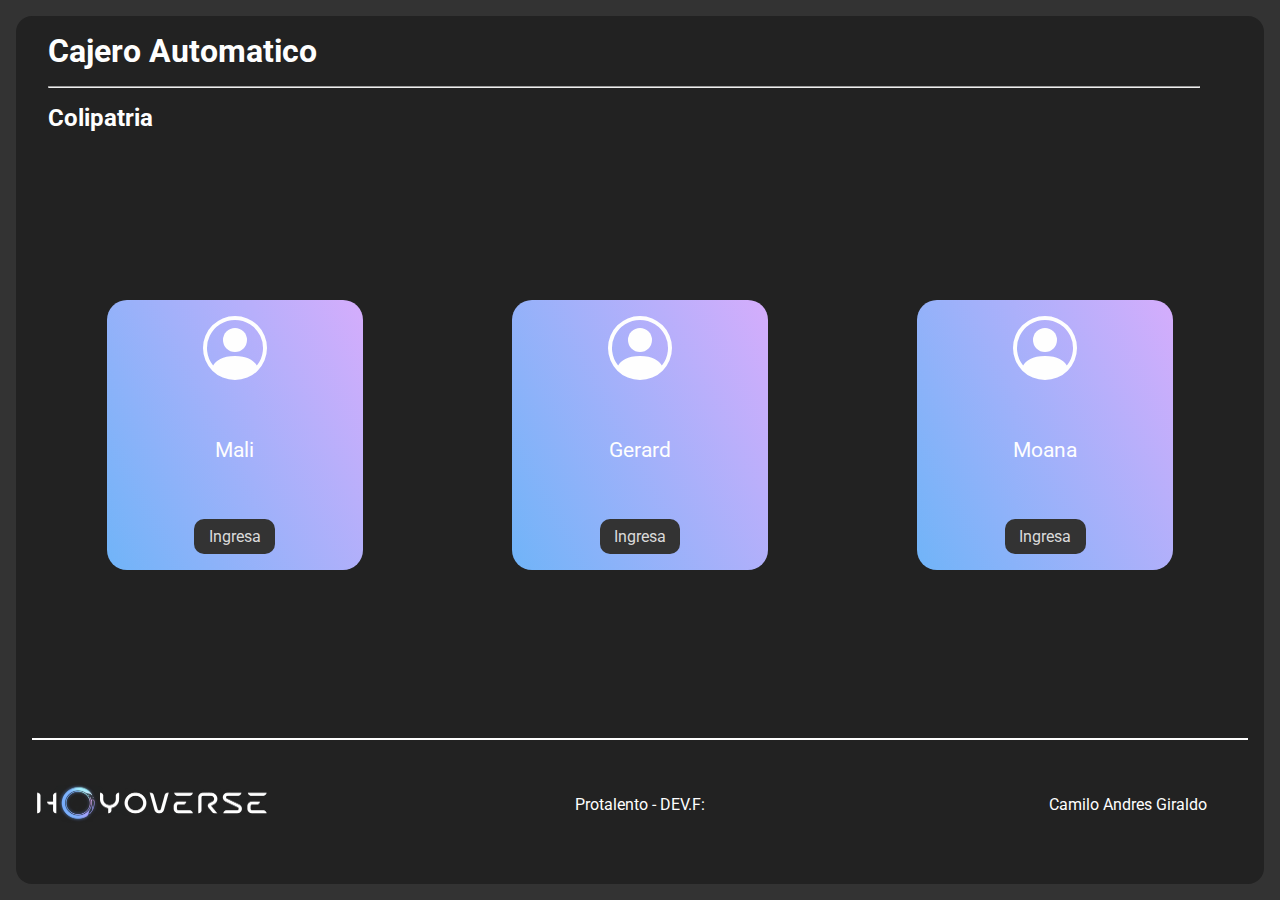
<file: index.html>
<!DOCTYPE html>
<html lang="en">

<head>
    <meta charset="UTF-8">
    <meta name="viewport" content="width=device-width, initial-scale=1.0">
    <title>Cajero</title>
    <link rel="stylesheet" href="css/style.css">
</head>

<body>
    <div class="container">
        <header>
            <h1>Cajero Automatico</h1>
            <hr class="linea">
            <h2>Colipatria</h2>
        </header>

        <main class="root">
            <div class="usuarios">
                <svg xmlns="http://www.w3.org/2000/svg" fill="currentColor" class="icono" viewBox="0 0 16 16">
                    <path d="M11 6a3 3 0 1 1-6 0 3 3 0 0 1 6 0z" />
                    <path fill-rule="evenodd"
                        d="M0 8a8 8 0 1 1 16 0A8 8 0 0 1 0 8zm8-7a7 7 0 0 0-5.468 11.37C3.242 11.226 4.805 10 8 10s4.757 1.225 5.468 2.37A7 7 0 0 0 8 1z" />
                </svg>
                <p class="usuario1"></p>
                <button onclick="openModal(1)">Ingresa</button>
            </div>
            <div class="usuarios">
                <svg xmlns="http://www.w3.org/2000/svg" fill="currentColor" class="icono" viewBox="0 0 16 16">
                    <path d="M11 6a3 3 0 1 1-6 0 3 3 0 0 1 6 0z" />
                    <path fill-rule="evenodd"
                        d="M0 8a8 8 0 1 1 16 0A8 8 0 0 1 0 8zm8-7a7 7 0 0 0-5.468 11.37C3.242 11.226 4.805 10 8 10s4.757 1.225 5.468 2.37A7 7 0 0 0 8 1z" />
                </svg>
                <p class="usuario2"></p>
                <button onclick="openModal(2)">Ingresa</button>
            </div>
            <div class="usuarios">
                <svg xmlns="http://www.w3.org/2000/svg" fill="currentColor" class="icono" viewBox="0 0 16 16">
                    <path d="M11 6a3 3 0 1 1-6 0 3 3 0 0 1 6 0z" />
                    <path fill-rule="evenodd"
                        d="M0 8a8 8 0 1 1 16 0A8 8 0 0 1 0 8zm8-7a7 7 0 0 0-5.468 11.37C3.242 11.226 4.805 10 8 10s4.757 1.225 5.468 2.37A7 7 0 0 0 8 1z" />
                </svg>
                <p class="usuario3"></p>
                <button onclick="openModal(3)">Ingresa</button>
            </div>


            <div id="modal" class="modal">
                <div class="modal-content">
                    <h2 id="usuarioElegido"></h2>

                    <form id="formulario" onsubmit="handleSubmit(event)">
                        <label>Contraseña: </label>
                        <input type="text" id="clave" />

                        <button type="submit">Enviar</button>
                    </form>

                    <button class="closeModal" onclick="closeModal('usuarioElegido')">CERRAR</button>

                </div>
            </div>
        </main>

        <footer>
            <img src="img/HoYoverse-Logo bl.png" alt="">
            <p>Protalento - DEV.F:</p>
            <p>Camilo Andres Giraldo</p>
        </footer>
    </div>

    <script src="js/script.js"></script>
</body>

</html>
</file>
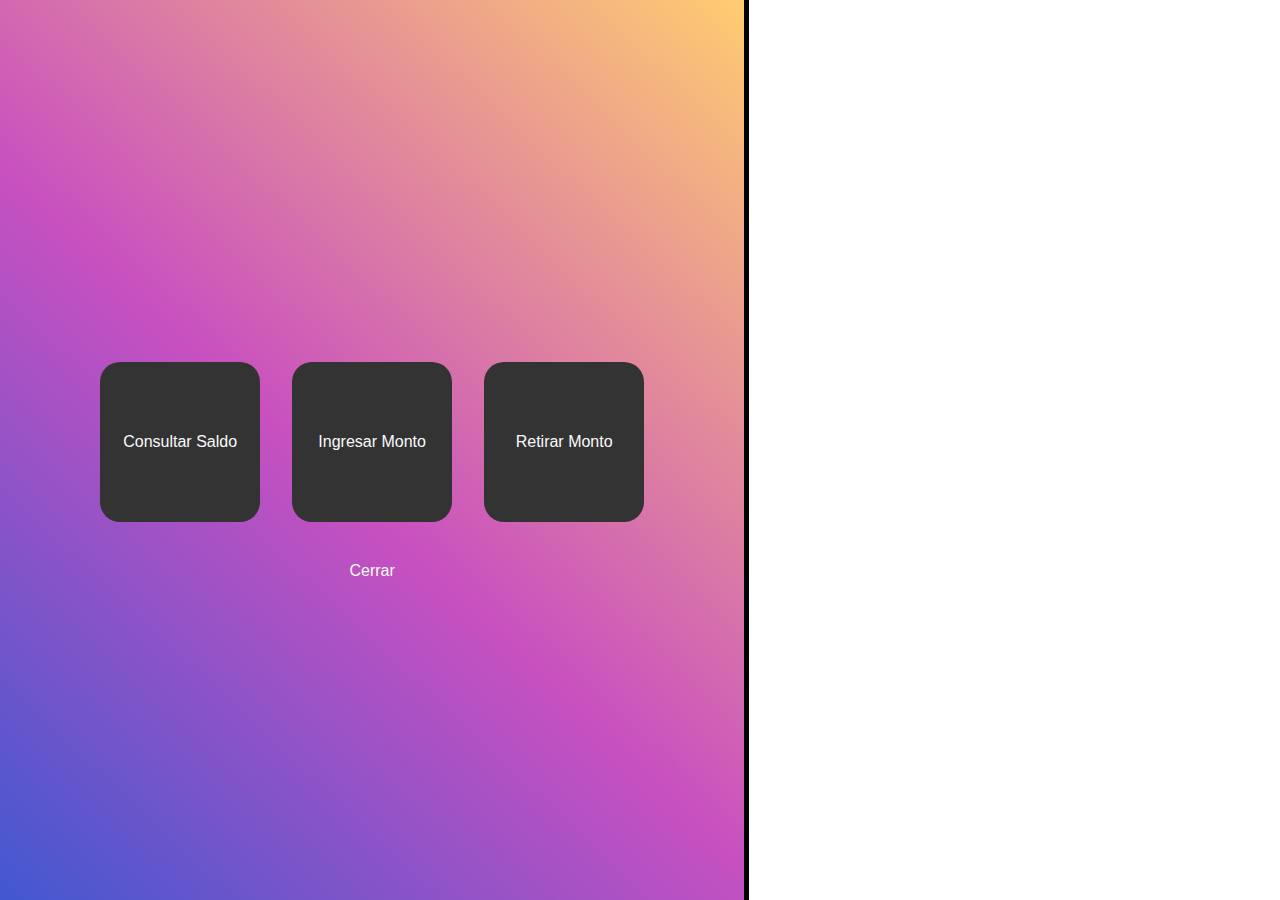
<file: usuario.html>
<!DOCTYPE html>
<html lang="en">

<head>
    <meta charset="UTF-8">
    <meta name="viewport" content="width=device-width, initial-scale=1.0">
    <title>Usuario</title>
    <link rel="stylesheet" href="css/styleUse.css">
</head>

<body>
    <div class="contenedor">

        <div class="botones">
            <h2 id="pagUsuario"></h2>
            <div>
                <button onclick="consultar()">Consultar Saldo</button>
                <button onclick="ingresar()">Ingresar Monto</button>
                <button onclick="retirar()">Retirar Monto</button>
            </div>
            <button onclick="cerrar()" class="cerrar">Cerrar</button>
        </div>

        <div class="resultados">
            <div id="mostrarDatos">
                <p>El saldo en tu cuenta es de: </p>
                <span id="mostrarSaldo"></span>
            </div>

            <div id="ingresarDatos">
                <h3 id="opcion"></h3>
                <form id="formulario" onsubmit="calcular(event)">
                    <label>Digite la cantidad: </label>
                    <input type="text" id="dineroIngresar" />

                    <button type="submit">Enviar</button>
                </form>
                <span id="mostrarIngreso"></span>
                <span id="mostrarTotal"></span>
            </div>

        </div>
    </div>



    <script src="js/script2.js"></script>
</body>

</html>
</file>
<file: css/style.css>
@import url('https://fonts.googleapis.com/css2?family=Roboto:wght@300;400;500&display=swap');

* {
    box-sizing: border-box;
    padding: 0;
    margin: 0;
    font-family: 'Roboto', sans-serif;
}

body {
    padding: 1rem;
    background-color: #333;
    height: 100vh;
}

.container {
    background-color: #222222;
    color: #fefefe;
    padding: 1rem;
    border-radius: 1rem;
    height: 100%;
    display: flex;
    flex-direction: column;
    justify-content: space-between;
}

header {
    display: flex;
    flex-direction: column;
    justify-content: center;
    padding-left: 1rem;
    gap: 1rem;
}

header .linea {
    background-color: #fefefe;
    width: 90vw;
    height: 2px;
    border-radius: 10px;
}

.container img {
    height: 8rem;
    width: 15rem;
}

.root {
    display: flex;
    justify-content: space-around;

}

.root .usuarios {
    display: flex;
    flex-direction: column;
    align-items: center;
    justify-content: space-between;
    background-color: #8EC5FC;
    background-image: linear-gradient(62deg, #70b4f8 0%, #d5adfc 100%);

    height: 30vh;
    width: 20vw;
    gap: 0.5rem;
    padding: 1rem;
    border-radius: 20px;
    font-size: 16pt;
}

.root .usuarios button {
    padding: 0.5rem 0.9rem;
    background-color: #333;
    color: #dadada;
    border-radius: 10px;
    font-size: 1rem;
    cursor: pointer;
    border: none;
}

svg {
    height: 4rem;
}

footer {
    display: flex;
    align-items: center;
    justify-content: space-between;
    width: 100%;
    border-top: 2px solid #fefefe;
}

footer p {
    width: 15rem;
    text-align: center;

}

.modal {
    display: none;
    position: fixed;
    top: 0;
    left: 0;
    width: 100%;
    height: 100%;
    background-color: rgba(0, 0, 0, 0.5);
    color: #333;
    z-index: 9999;
    justify-content: center;
    align-items: center;
}

.modal-content {
    background-color: #fff;
    padding: 1.5rem;
    border-radius: 15px;
    height: 40vh;
    width: 30vw;
    display: flex;
    flex-direction: column;
    align-items: center;
    justify-content: space-around;
}

.modal-content form {
    display: flex;
    flex-direction: column;
    gap: 0.5rem;
}

.modal-content form input {
    border: none;
    background-color: #dadada;
    padding: 0.5rem;
    border-radius: 10px;
}

.modal-content form button {
    background-color: #333;
    color: #dadada;
    border-radius: 10px;
    padding: 0.5rem;
    font-size: 1rem;
    cursor: pointer;
}

.modal-content .closeModal {
    padding: 0.5rem 3rem;
    border: none;
    border-radius: 20px;
    background-image: linear-gradient(62deg, #70b4f8 0%, #d5adfc 100%);
    cursor: pointer;
}
</file>
<file: css/styleUse.css>
* {
    box-sizing: border-box;
    padding: 0;
    margin: 0;
    font-family: 'Lucida Sans', 'Lucida Sans Regular', 'Lucida Grande', 'Lucida Sans Unicode', Geneva, Verdana, sans-serif;
}

.contenedor {
    display: flex;
    justify-content: center;
    align-items: center;
    height: 100vh;

}

.botones {
    display: flex;
    flex-direction: column;
    align-items: center;
    justify-content: center;
    gap: 2rem;
    width: 120%;
    height: 100%;
    background-color: #4158D0;
    background-image: linear-gradient(43deg, #4158D0 0%, #C850C0 46%, #FFCC70 100%);
    border-right: 5px solid black;
}

.botones div {
    display: flex;
    align-items: center;
    justify-content: center;
    gap: 2rem;
}

.botones button {
    height: 10rem;
    width: 10rem;
    background-color: #333;
    color: #fafafa;
    border-radius: 20px;
    border: none;
    cursor: pointer;
    font-size: 1rem;
    padding: 0.5rem;
}

.botones button:hover {
    background-color: #555;
}

.resultados {
    width: 80%;
    display: flex;
    flex-direction: column;
    justify-content: center;
    gap: 1rem;
    padding: 2rem;
}

#mostrarDatos {
    display: none;
    background-color: #fff;
    padding: 1.5rem;
    height: 40vh;
    width: 30vw;
    flex-direction: column;
    align-items: center;
    justify-content: space-around;
}

#mostrarDatos span {
    font-size: 2rem;
}

#ingresarDatos {
    display: none;
    background-color: #fff;
    padding: 1.5rem;
    height: 40vh;
    width: 30vw;
    flex-direction: column;
    align-items: center;
    justify-content: space-around;
}

#retirarDatos {
    display: none;
    background-color: #fff;
    padding: 1.5rem;
    height: 40vh;
    width: 30vw;
    flex-direction: column;
    align-items: center;
    justify-content: space-around;
}






button.cerrar,
button.cerrar:hover {
    background-color: transparent;
    height: 1rem;
}
</file>
